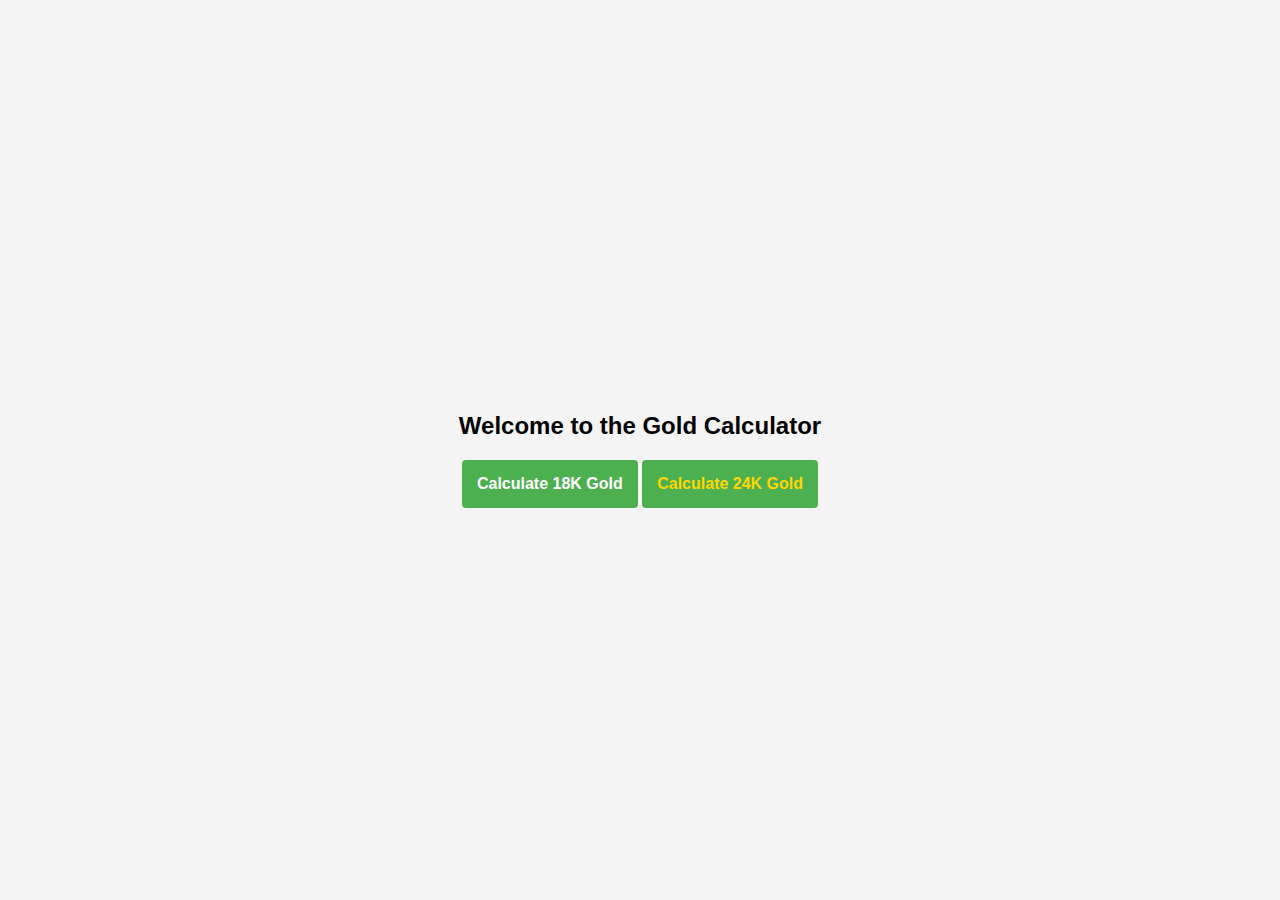
<file: index.html>
<!DOCTYPE html>
<html lang="en">
<head>
  <meta charset="UTF-8">
  <meta name="viewport" content="width=device-width, initial-scale=1.0">
  <title>Gold Calculator Landing Page</title>
  <style>
    body {
      display: flex;
      align-items: center;
      justify-content: center;
      height: 100vh;
      margin: 0;
      background-color: #f4f4f4;
      font-family: Arial, sans-serif;
    }
    #landing {
      text-align: center;
    }
    button {
      padding: 15px;
      font-size: 16px;
      background-color: #4caf50;
      color: #fff;
      border: none;
      border-radius: 4px;
      cursor: pointer;
      transition: background-color 0.3s;
    }
    button:hover {
      background-color: #45a049;
    }
  </style>
</head>
<body>
  <div id="landing">
    <h2>Welcome to the Gold Calculator</h2>
    <a href="calculator.html"><button><b>Calculate 18K Gold</b></button></a>

    <a href="calculator24k.html"><button style="
      background-color:  #4caf50;
      color: #FFD700;
      border: none;
      border-radius: 4px;
      cursor: pointer;
      transition: background-color 0.3s;
    "><b>Calculate 24K Gold</b></button></a>
  </div>

</body>
</html>
</file>
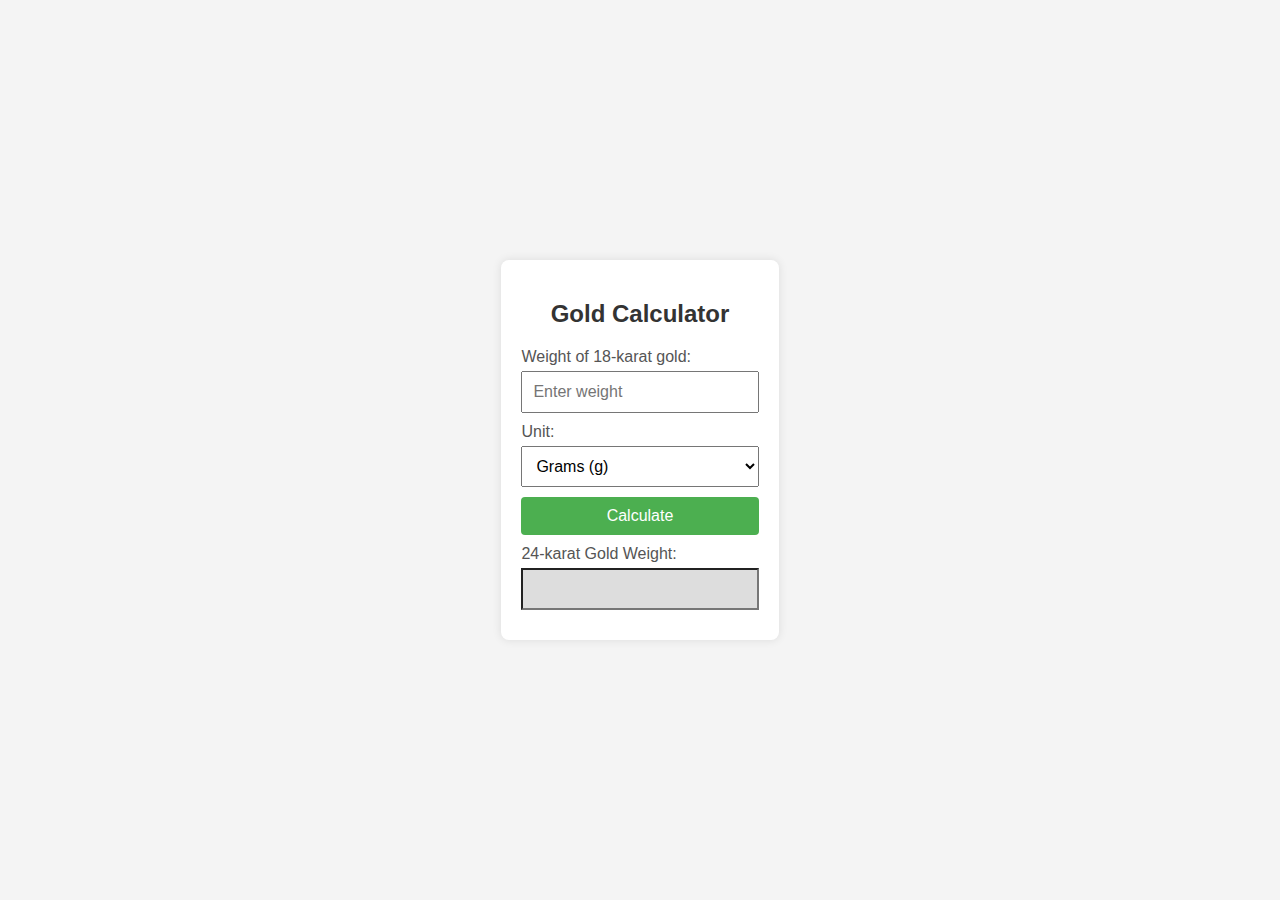
<file: calculator.html>
<!DOCTYPE html>
<html lang="en">
<head>
  <meta charset="UTF-8">
  <meta name="viewport" content="width=device-width, initial-scale=1.0">
  <title>Gold Calculator</title>
  <link rel="stylesheet" href="style.css">
 
</head>
<body>
    <div id="calculator">
        <h2>Gold Calculator</h2>
        <label for="weight">Weight of 18-karat gold:</label>
        <input type="text" id="weight" placeholder="Enter weight">
        <label for="unit">Unit:</label>
        <select id="unit">
          <option value="g">Grams (g)</option>
          <option value="kg">Kilograms (kg)</option>
        </select>
        <button onclick="calculate()">Calculate</button>
        <br>
        <label for="pureGoldWeight">24-karat Gold Weight:</label>
        <!-- Add readonly attribute to prevent manual editing -->
        <input type="text" id="pureGoldWeight" readonly onclick="copyToClipboard()">
        <span id="copyMessage" style="display:none;">Copied!</span>
        <br>
    
      </div>
    
      <script>
        function calculate() {
          // Your calculation logic for 18K to 24K conversion here
          const weightOf18KaratGold = parseFloat(document.getElementById('weight').value);
          const unit = document.getElementById('unit').value;
    
          if (isNaN(weightOf18KaratGold)) {
            alert('Please enter a valid weight.');
            return;
          }
    
          // Convert to grams if the unit is in kilograms
          const weightInGrams = unit === 'kg' ? weightOf18KaratGold * 1000 : weightOf18KaratGold;
    
          const pureGoldWeight = (weightInGrams * 0.7515) / 0.995;
    
          // Convert gold weight to kilograms if the unit is in kilograms
          const pureGoldWeightResult = unit === 'kg' ? pureGoldWeight / 1000 : pureGoldWeight;
          document.getElementById('pureGoldWeight').value = pureGoldWeightResult.toFixed(2) + ' ' + unit;
    
          // Calculate Alloy automatically
          const inputWeight = weightInGrams;
          const outputWeight = pureGoldWeight;
    
          const alloyWeight = outputWeight - inputWeight;
    
          // Convert alloy weight to kilograms if the unit is in kilograms
          const alloyWeightResult = unit === 'kg' ? alloyWeight / 1000 : alloyWeight;
          document.getElementById('alloyWeight').value = alloyWeightResult.toFixed(2) + ' ' + unit;
        }

        function copyToClipboard() {
          // Select the text inside the input field
          const inputField = document.getElementById('pureGoldWeight');
          inputField.select();
          inputField.setSelectionRange(0, 99999); // For mobile devices

          // Copy the text to the clipboard
          document.execCommand('copy');

          // Deselect the input field
          window.getSelection().removeAllRanges();

          // Display the "Copied!" message for a brief moment
          const copyMessage = document.getElementById('copyMessage');
          copyMessage.style.display = 'inline';
          setTimeout(function() {
            copyMessage.style.display = 'none';
          }, 1500); // 1500 milliseconds (1.5 seconds) timeout
        }
      </script>
</body>
</html>
</file>
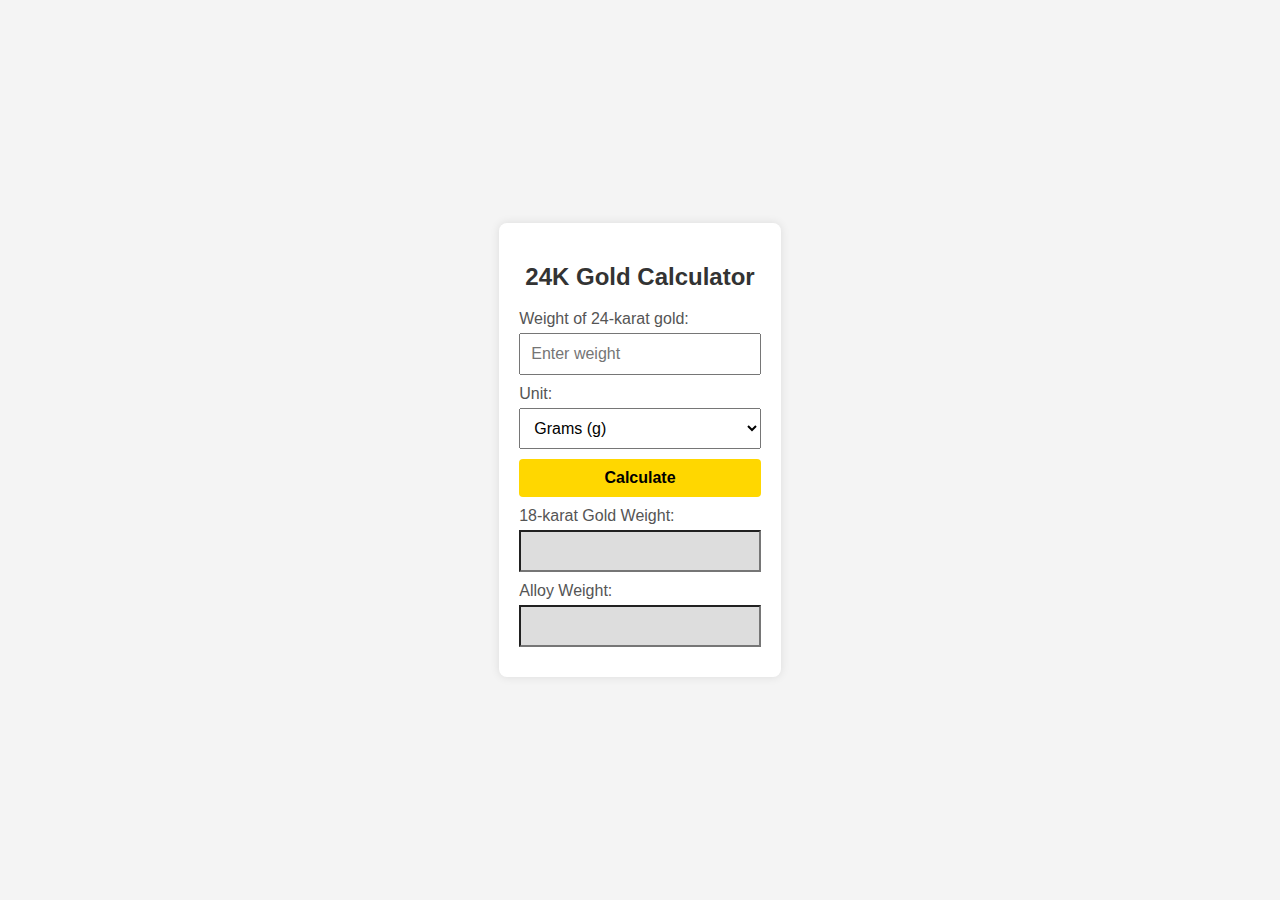
<file: calculator24k.html>
<!DOCTYPE html>
<html lang="en">
<head>
  <meta charset="UTF-8">
  <meta name="viewport" content="width=device-width, initial-scale=1.0">
  <title>24K to 18K Gold Calculator</title>
<link rel="stylesheet" href="style.css">
</head>
<body>
   <div id="calculator">
    <h2>24K Gold Calculator</h2>
    <label for="weight">Weight of 24-karat gold:</label>
    <input type="text" id="weight" placeholder="Enter weight">
    <label for="unit">Unit:</label>
    <select id="unit">
      <option value="g">Grams (g)</option>
      <option value="kg">Kilograms (kg)</option>
    </select>
   <button style="
      background-color: #FFD700;
      color: #000000;
      border: none;
      border-radius: 4px;
      cursor: pointer;
      transition: background-color 0.3s;
    " onclick="calculate()"><b>Calculate</b></button>
    <br>
    <label for="result">18-karat Gold Weight:</label>
    <input type="text" id="result" readonly>
    <br>
    <label for="alloyResult">Alloy Weight:</label>
    <input type="text" id="alloyResult" readonly>
  </div>

  <script>
    function calculate() {
      // Your calculation logic for 24K to 18K conversion here
      const weightOf24KaratGold = parseFloat(document.getElementById('weight').value);
      const unit = document.getElementById('unit').value;

      if (isNaN(weightOf24KaratGold)) {
        alert('Please enter a valid weight.');
        return;
      }

      // Convert to grams if the unit is in kilograms
      const weightInGrams = unit === 'kg' ? weightOf24KaratGold * 1000 : weightOf24KaratGold;

      const goldWeight18Karat = (weightInGrams * 0.995) / 0.7515;

      // Convert gold weight to kilograms if the unit is in kilograms
      const goldWeightResult = unit === 'kg' ? goldWeight18Karat / 1000 : goldWeight18Karat;
      document.getElementById('result').value = goldWeightResult.toFixed(2) + ' ' + unit;

      // Calculate Alloy automatically
      const inputWeight = weightInGrams;
      const outputWeight = goldWeight18Karat;

      const alloyWeight = outputWeight - inputWeight;

      // Convert alloy weight to kilograms if the unit is in kilograms
      const alloyWeightResult = unit === 'kg' ? alloyWeight / 1000 : alloyWeight;
      document.getElementById('alloyResult').value = alloyWeightResult.toFixed(2) + ' ' + unit;
    }
  </script>
    </body>
    </html>
</file>
<file: style.css>
body {
    display: flex;
    align-items: center;
    justify-content: center;
    height: 100vh;
    margin: 0;
    background-color: #f4f4f4;
    font-family: Arial, sans-serif;
  }
  #calculator {
    background-color: #fff;
    padding: 20px;
    border-radius: 8px;
    box-shadow: 0 0 10px rgba(0, 0, 0, 0.1);
  }
  h2 {
    text-align: center;
    color: #333;
  }
  label {
    display: block;
    margin-bottom: 5px;
    color: #555;
  }
  input, select, button {
    width: 100%;
    box-sizing: border-box;
    padding: 10px;
    margin-bottom: 10px;
    font-size: 16px;
  }
  button {
    background-color: #4caf50;
    color: #fff;
    border: none;
    border-radius: 4px;
    cursor: pointer;
    transition: background-color 0.3s;
  }
  button:hover {
    background-color: #45a049;
  }
  btn2 {
    background-color: #FFD700;
    color: #000000;
    border: none;
    border-radius: 4px;
    cursor: pointer;
    transition: background-color 0.3s;
  }
  btn2:hover {
    background-color: #FFD700;
  }
  input[readonly] {
    background-color: #ddd;
    cursor: pointer;
  }
</file>
